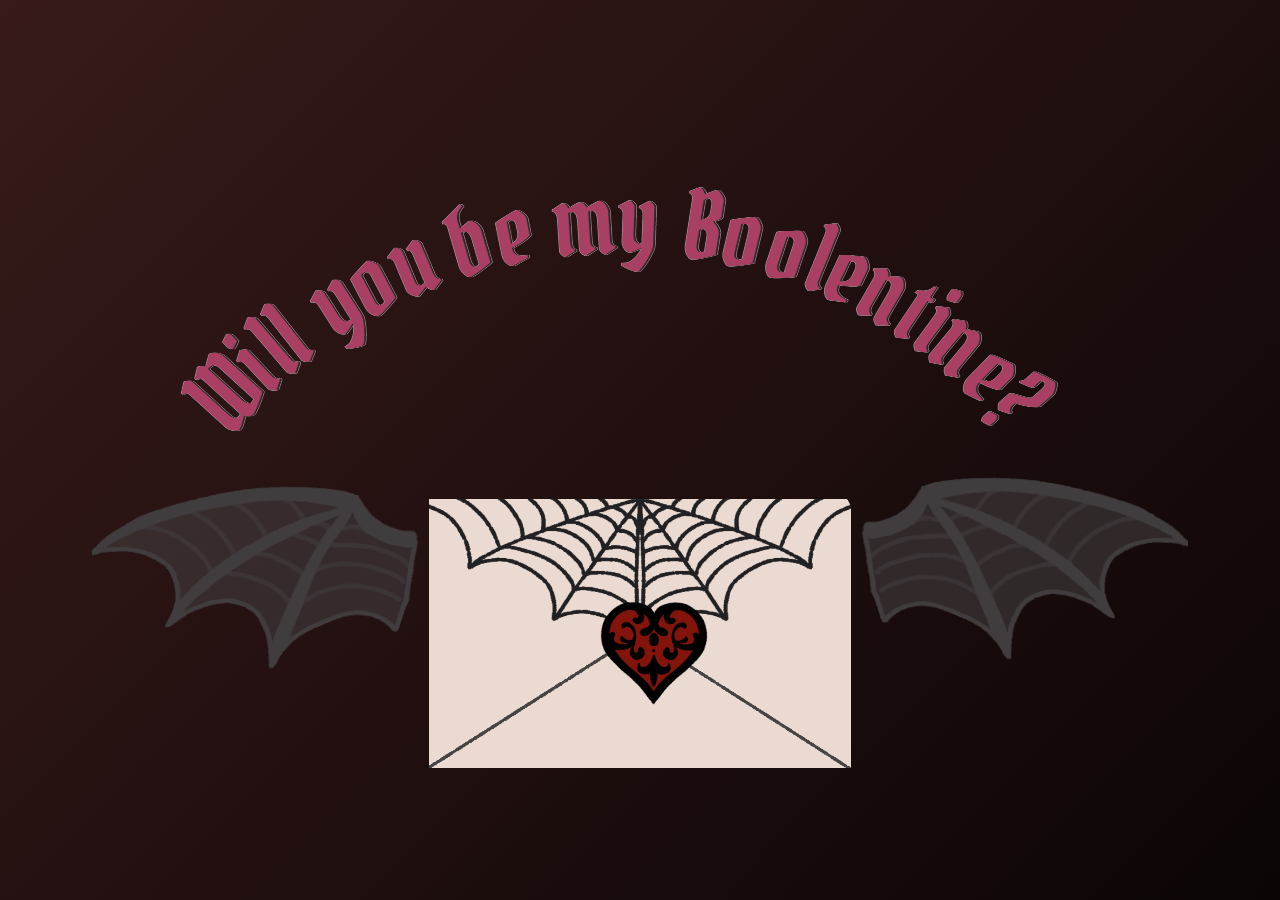
<file: index.html>
<!DOCTYPE html> 
<html lang="en">
<head>
	<meta charset="UTF-8">
	<title> Valentines Day </title>
	<!-- style sheet -->
	<link href="css/main.css" rel="stylesheet">
	<!-- Tab icon -->
    <link rel="icon" href="../img/CJM.png">


</head>
	
<body>
	<main>
		<header>
			<img id="banner" src="img/boolentine.png" alt="banner">

		</header>
		<span id="items">
			<img id="rightwing" src="img/rightwing1.png" alt="wing">
			<img id= "leftwing" src="img/leftwing1.png" alt="wing">
			<span id= "letter">
				<a href="corny.html"><img id ="heart" src="img/heart.png" alt="heart"></a>
				<img id="envelope" src="img/envelope.png" alt="letter">

			</span>
		</span>
	</main>
	

</body>
</html>
</file>
<file: css/main.css>
/*Didn't include CSS reset becuase it breaks heart on envelop*/

body{
  background: linear-gradient(-45deg,  #000000, #381a1a, #000000, #381a1a);
  background-size: 400% 400%;

}
#banner{
  padding-top: 10%;
  display: block;
  margin-left: auto;
  margin-right: auto;
}

#items{
  display:grid;
    grid-template-columns: .5fr .5fr .5fr ;
    grid-template-rows: auto ;
    grid-template-areas:
    "lw en rw";
}

#rightwing{
  max-width: 80%;
  animation:flap1 1s infinite;
  grid-area:rw;
}
@keyframes flap1 {
    0% {
        transform:rotate(10deg) translate(0,15px);
    }
    
    50% {
        transform:rotate(5deg) translate(0,15px);
    }
  }

#leftwing{
  max-width: 80%;
  grid-area: lw;
  padding-left: 20%;
  padding-top: 2%;
  animation:flap2 1s infinite;
}
@keyframes flap2 {
  0%{
    transform:rotate(-10deg) translate(0,15px);
  }
  50%{
    transform:rotate(-5deg) translate(0,15px);
  }
}


#letter{
  padding-top: 10%;
  grid-area:en;
}

#heart{
  max-width:10%;
  position:absolute;
  z-index: 1;
  padding-left: 12.5%;
  padding-top: 8%;
  animation: heart 1s infinite;


}
@keyframes heart {
    0% {
        transform: scale(.8) translate(0,0);
    }
    
    50% {
        transform: scale(.90) translate(0, 8px);
    }
    
    100% {
        transform:scale(.8);
    }
}

#envelope{
  max-width:100%;
  animation: floaty 1s infinite;
}
@keyframes floaty {
    0% {
        transform:translate(0,0);
    }
    
    50% {
        transform:translate(0, 12px);
    }
}
</file>
